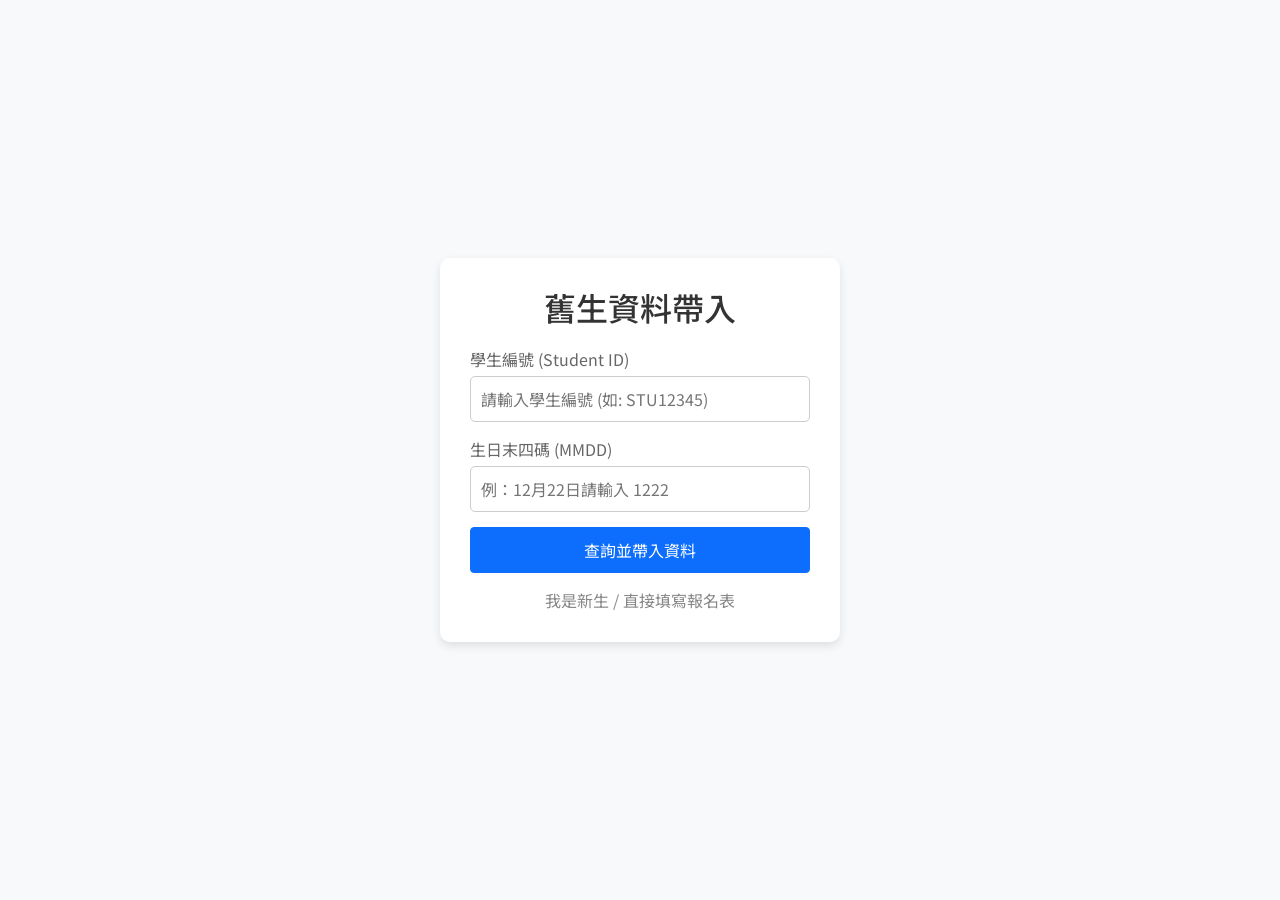
<file: course-registration-system/common/old-student-login.html>
<!DOCTYPE html>
<html lang="zh-TW">
<head>
    <meta charset="UTF-8">
    <meta name="viewport" content="width=device-width, initial-scale=1.0">
    <title>舊生快速帶入 - 艾思教育</title>
    <link href="../images/favicon.png" rel="icon">
    <link rel="stylesheet" href="../css/bootstrap.css">
    <link rel="stylesheet" href="https://www.beyond-coding.org.tw/children-camp/css/var.css">
    <style>
        @import url('https://fonts.googleapis.com/css2?family=Noto+Sans+TC:wght@300;400;700&display=swap');
        body {
            font-family: 'Noto Sans TC', sans-serif;
            background-color: #f7f9fa;
            display: flex;
            justify-content: center;
            align-items: center;
            height: 100vh;
            margin: 0;
        }
        .login-container {
            background: white;
            padding: 30px;
            border-radius: 10px;
            box-shadow: 0 4px 10px rgba(0,0,0,0.1);
            max-width: 400px;
            width: 100%;
        }
        .login-container h2 {
            text-align: center;
            margin-bottom: 20px;
            color: #333;
        }
        .form-group {
            margin-bottom: 15px;
        }
        .form-group label {
            display: block;
            margin-bottom: 5px;
            color: #666;
        }
        .form-group input {
            width: 100%;
            padding: 10px;
            border: 1px solid #ccc;
            border-radius: 5px;
            box-sizing: border-box;
        }
        .btn-primary {
            width: 100%;
            padding: 10px;
            font-size: 16px;
        }
        .error-msg {
            color: red;
            font-size: 14px;
            margin-top: 10px;
            text-align: center;
            display: none;
        }
        .skip-link {
            display: block;
            text-align: center;
            margin-top: 15px;
            color: #888;
            text-decoration: none;
        }
        .skip-link:hover {
            color: #333;
        }
    </style>
</head>
<body>
    <div class="login-container">
        <h2>舊生資料帶入</h2>
        <form id="loginForm">
            <div class="form-group">
                <label for="student_id">學生編號 (Student ID)</label>
                <input type="text" id="student_id" placeholder="請輸入學生編號 (如: STU12345)" required>
            </div>
            <div class="form-group">
                <label for="birthday">生日末四碼 (MMDD)</label>
                <input type="text" id="birthday" inputmode="numeric" maxlength="4" pattern="\d{4}" placeholder="例：12月22日請輸入 1222" required>
            </div>
            <button type="submit" class="btn btn-primary" id="submitBtn">查詢並帶入資料</button>
            <div class="error-msg" id="errorMsg"></div>
            <a href="../camp/normal/camp-form.html" class="skip-link">我是新生 / 直接填寫報名表</a>
        </form>
    </div>
    <script src="js/old-student-login.js"></script>
</body>
</html>
</file>
